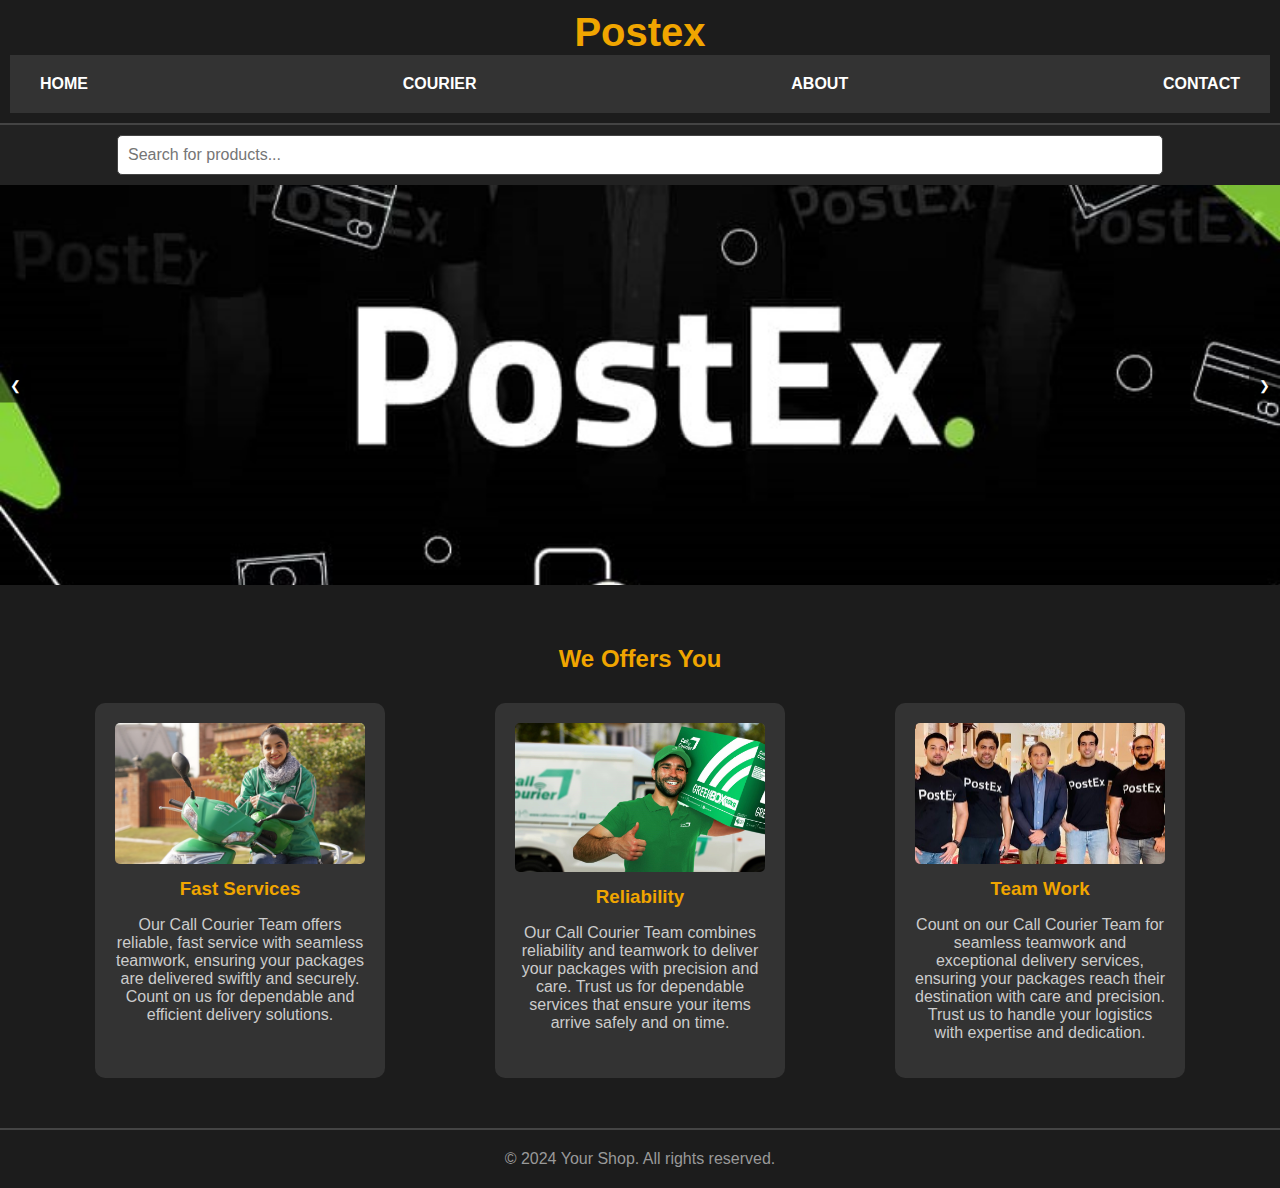
<file: call courier.html>
<!DOCTYPE html>
<html lang="en">
<head>
    <meta charset="UTF-8">
    <meta name="viewport" content="width=device-width, initial-scale=1.0">
    <title>Call Courier and Postex</title>
    <style>
        body {
            margin: 0;
            font-family: Arial, sans-serif;
            background-color: #121212;
            color: #ffffff;
        }
        header {
            background-color: #1c1c1c;
            padding: 10px;
            text-align: center;
            border-bottom: 2px solid #444;
        }
        header h1 {
            margin: 0;
            font-size: 2.5em;
            color: #f0a500;
        }
        nav {
            display: flex;
            justify-content: space-between;
            align-items: center;
            background-color: #333;
            padding: 10px;
            box-sizing: border-box;
        }
        nav a {
            color: #fff;
            padding: 10px 20px;
            text-decoration: none;
            text-transform: uppercase;
            font-weight: bold;
        }
        nav a:hover {
            background-color: #444;
        }
        .search-bar {
            display: flex;
            justify-content: center;
            width: 100%;
            padding: 10px 0;
            background-color: #222;
        }
        .search-bar input {
            width: 80%;
            padding: 10px;
            border: 1px solid #444;
            border-radius: 5px;
            font-size: 1em;
        }
        .hero {
            position: relative;
            width: 100%;
            height: 400px;
            overflow: hidden;
        }
        .slides {
            display: flex;
            transition: transform 0.5s ease-in-out;
        }
        .slide {
            min-width: 100%;
            box-sizing: border-box;
        }
        .slide img {
            width: 100%;
            
            object-fit: cover;
        }
        .controls {
            position: absolute;
            top: 50%;
            width: 100%;
            display: flex;
            justify-content: space-between;
            transform: translateY(-50%);
        }
        .controls button {
            background-color: rgba(0, 0, 0, 0.5);
            border: none;
            color: #fff;
            padding: 10px;
            cursor: pointer;
        }
        .controls button:hover {
            background-color: rgba(0, 0, 0, 0.8);
        }
        .featured-products {
            padding: 40px;
            background-color: #1c1c1c;
        }
        .featured-products h2 {
            text-align: center;
            color: #f0a500;
        }
        .product-list {
            display: flex;
            justify-content: space-around;
            flex-wrap: wrap;
        }
        .product {
            background-color: #333;
            border-radius: 10px;
            padding: 20px;
            margin: 10px;
            width: 250px;
            text-align: center;
        }
        .product img {
            max-width: 100%;
            border-radius: 5px;
        }
        .product h3 {
            margin: 10px 0;
            color: #f0a500;
        }
        .product p {
            color: #ccc;
        }
        .footer {
            background-color: #1c1c1c;
            padding: 20px;
            text-align: center;
            border-top: 2px solid #444;
        }
        .footer p {
            margin: 0;
            color: #999;
        }
    </style>
</head>
<body>

<header>
    <h1>Postex</h1>
    <nav>
        <a href="#">Home</a>
        <a href="courier page.htm">Courier</a> <!--courier page.html-->
        <a href="#">About</a>
        <a href="#">Contact</a> 
    </nav>
</header>

<div class="search-bar">
    <input type="text" placeholder="Search for products...">
</div>

<div class="hero">
    <div class="slides">
        <div class="slide">
            <img src="images/postex.jpg" alt="Slide 1">
        </div>
        <div class="slide">
            <img src="images/ccs.jpg 1.jpg" alt="Slide 2">
        </div>
        <div class="slide">
            <img src="images/ccs maps.jpg" alt="Slide 3">
        </div>
    </div>
    <div class="controls">
        <button id="prev">❮</button>
        <button id="next">❯</button>
    </div>
</div>

<section class="featured-products">
    <h2>We Offers You</h2>
    <div class="product-list">
        <div class="product">
            <img src="images/CallCourier-ProPakistani.jpg" alt="Product 1">
            <h3>Fast Services</h3>
            <p>Our Call Courier Team offers reliable, fast service with seamless teamwork, ensuring your packages are delivered swiftly and securely. Count on us for dependable and efficient delivery solutions.</p>
        </div>
        <div class="product">
            <img src="images/call courier services.jpg" alt="Product 2">
            <h3>Reliability</h3>
            <p>Our Call Courier Team combines reliability and teamwork to deliver your packages with precision and care. Trust us for dependable services that ensure your items arrive safely and on time.</p>
        </div>
        <div class="product">
            <img src="images/postecx.jpg" alt="Product 3">
            <h3>Team Work</h3>
            <p>Count on our Call Courier Team for seamless teamwork and exceptional delivery services, ensuring your packages reach their destination with care and precision. Trust us to handle your logistics with expertise and dedication.</p>
        </div>
    </div>
</section>

<footer class="footer">
    <p>&copy; 2024 Your Shop. All rights reserved.</p>
</footer>


<script>
    function goHome() {
        window.location.href = "call courier.html"; // Navigate to the main page
    }
console.log(document)
    let currentSlide = 0;
    const slides = document.querySelector('.slides');
    const slideCount = slides.children.length;

    document.getElementById('next').addEventListener('click', () => {
        currentSlide = (currentSlide + 1) % slideCount;
        updateSlidePosition();
    });

    document.getElementById('prev').addEventListener('click', () => {
        currentSlide = (currentSlide - 1 + slideCount) % slideCount;
        updateSlidePosition();
    });

    function updateSlidePosition() {
        slides.style.transform = `translateX(-${currentSlide * 100}%)`;
    }
</script>

<script>
    let currentSlide = 0;
    const slides = document.querySelector('.slides');
    const slideCount = slides.children.length;

    document.getElementById('next').addEventListener('click', () => {
        currentSlide = (currentSlide + 1) % slideCount;
        updateSlidePosition();
    });

    document.getElementById('prev').addEventListener('click', () => {
        currentSlide = (currentSlide - 1 + slideCount) % slideCount;
        updateSlidePosition();
    });

    function updateSlidePosition() {
        slides.style.transform = `translateX(-${currentSlide * 100}%)`;
    }
</script>

</body>
</html>
</file>
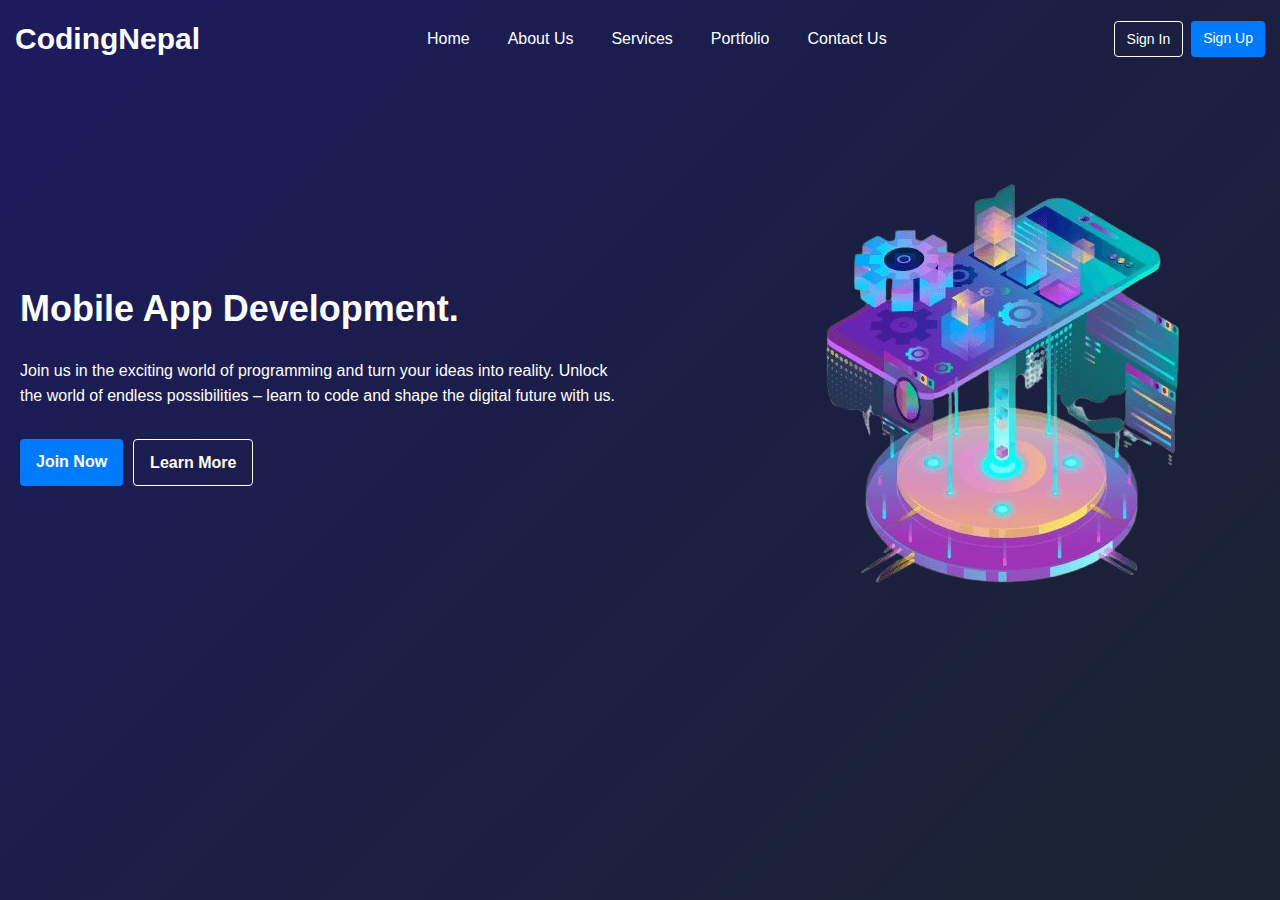
<file: checkcodingnepal.html>
<!DOCTYPE html>
<html lang="en">
<head>
    <meta charset="UTF-8">
    <meta name="viewport" content="width=device-width, initial-scale=1.0">
    <title>checkprogramm - Mobile App Development</title>
    <link rel="stylesheet" href="codingnepal.css">
</head>
<body>
    <header>
        <nav>
            <div class="logo">CodingNepal</div>
            <ul>
                <li><a href="#">Home</a></li>
                <li><a href="#">About Us</a></li>
                <li><a href="#">Services</a></li>
                <li><a href="#">Portfolio</a></li>
                <li><a href="#">Contact Us</a></li>
            </ul>
            <div class="auth-buttons">
                <a href="#" class="sign-in">Sign In</a>
                <a href="#" class="sign-up">Sign Up</a>
            </div>
        </nav>
    </header>

    <section class="hero">
        <div class="hero-content">
            <h1>Mobile App Development.</h1>
            <p>Join us in the exciting world of programming and turn your ideas into reality. Unlock the world of endless possibilities – learn to code and shape the digital future with us.</p>
            <div class="hero-buttons">
                <a href="#" class="btn join-now">Join Now</a>
                <a href="#" class="btn learn-more">Learn More</a>
            </div>
        </div>
        <div class="hero-image">
            <img src="images/project_pic-removebg-preview.png" alt="Mobile App Development">
        </div>
    </section>
</body>
</html>
</file>
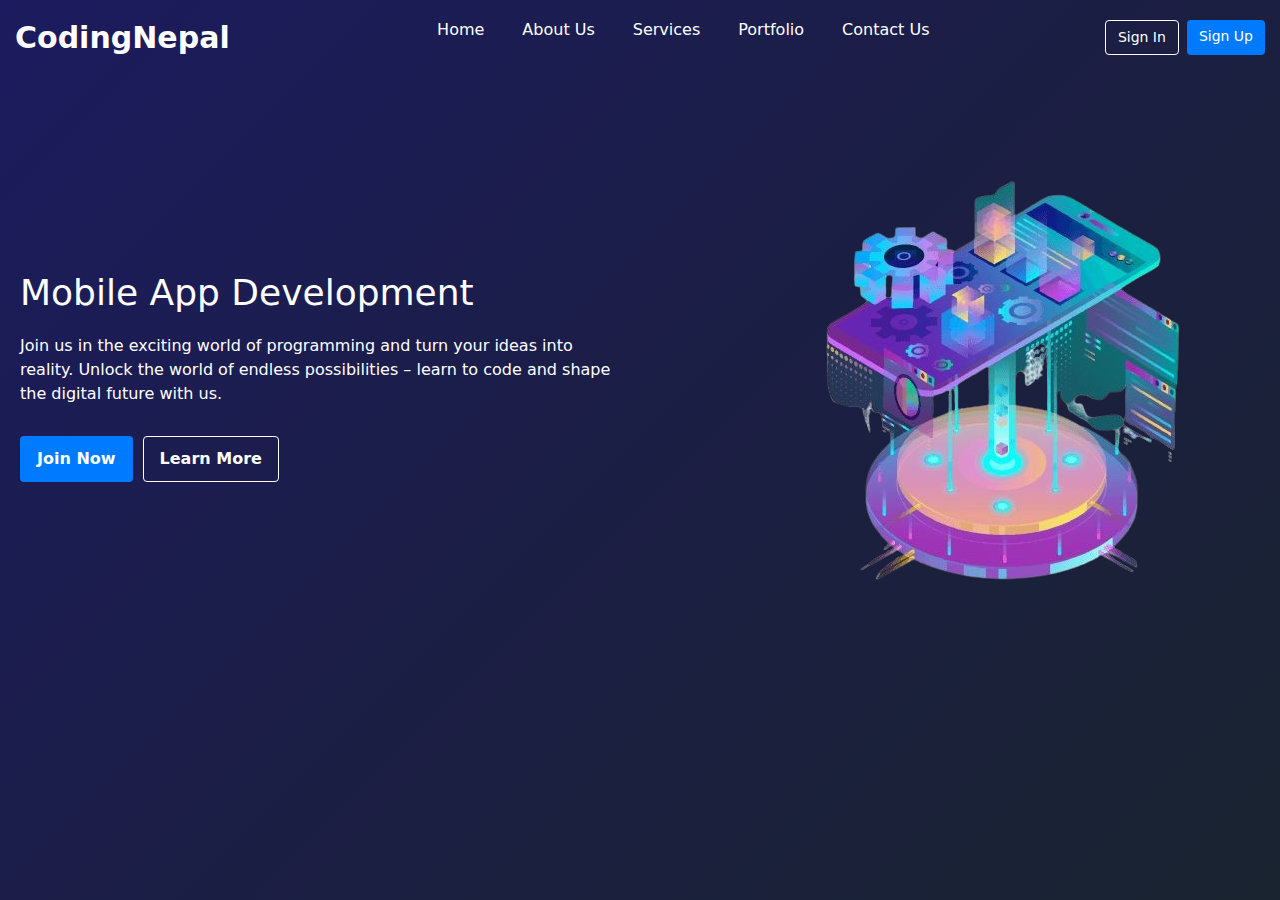
<file: CodingNepal.html>
<!DOCTYPE html>
<html lang="en">
<head>
    <meta charset="UTF-8">
    <meta name="viewport" content="width=device-width, initial-scale=1.0">
    <title>CodingNepal</title>
    <link rel="stylesheet" href="codingnepal.css">
    <link rel="stylesheet" href="https://cdn.jsdelivr.net/npm/bootstrap@5.3.3/dist/css/bootstrap.min.css" integrity="sha384-QWTKZyjpPEjISv5WaRU9OFeRpok6YctnYmDr5pNlyT2bRjXh0JMhjY6hW+ALEwIH" crossorigin="anonymous">
    <script src="https://cdn.jsdelivr.net/npm/bootstrap@5.3.3/dist/js/bootstrap.min.js" integrity="sha384-0pUGZvbkm6XF6gxjEnlmuGrJXVbNuzT9qBBavbLwCsOGabYfZo0T0to5eqruptLy" crossorigin="anonymous"></script>
    <script src="https://cdn.jsdelivr.net/npm/bootstrap@5.3.3/dist/js/bootstrap.bundle.min.js" integrity="sha384-YvpcrYf0tY3lHB60NNkmXc5s9fDVZLESaAA55NDzOxhy9GkcIdslK1eN7N6jIeHz" crossorigin="anonymous"></script>
<body>
    <header>

        <nav>
            <div class="logo">CodingNepal</div>
            <div class="hamburger">
                <div></div>
                <div></div>
                <div></div>
            </div>
            <ul class="nav-links">
                <li><a href="#">Home</a></li>
                <li><a href="#">About Us</a></li>
                <li><a href="#">Services</a></li>
                <li><a href="#">Portfolio</a></li>
                <li><a href="#">Contact Us</a></li>
            </ul>
            <div class="auth-buttons">
                <a href="#" class="sign-in">Sign In</a>
                <a href="#" class="sign-up">Sign Up</a>
            </div>
            </nav> 
          
            <div class="collapse navbar-collapse" id="navbarSupportedContent">
     
    </header>

    <section class="hero">
        <div class="hero-content">
            <h1>Mobile App Development</h1>
            <p>Join us in the exciting world of programming and turn your ideas into reality. Unlock the world of endless possibilities – learn to code and shape the digital future with us.</p>
            <div class="hero-buttons">
                <a href="#" class="btn join-now">Join Now</a>
                <a href="#" class="btn learn-more">Learn More</a>
            </div>
        </div>
        <div class="hero-image">
            <img src="images/project_pic-removebg-preview.png" alt="Mobile App Development">
        </div>
    </section>

    <script>
        // JavaScript to toggle the navigation menu
document.querySelector('.hamburger').addEventListener('click', function() {
    document.querySelector('nav ul').classList.toggle('show');
    
});

    </script>
</body>
</html>
</file>
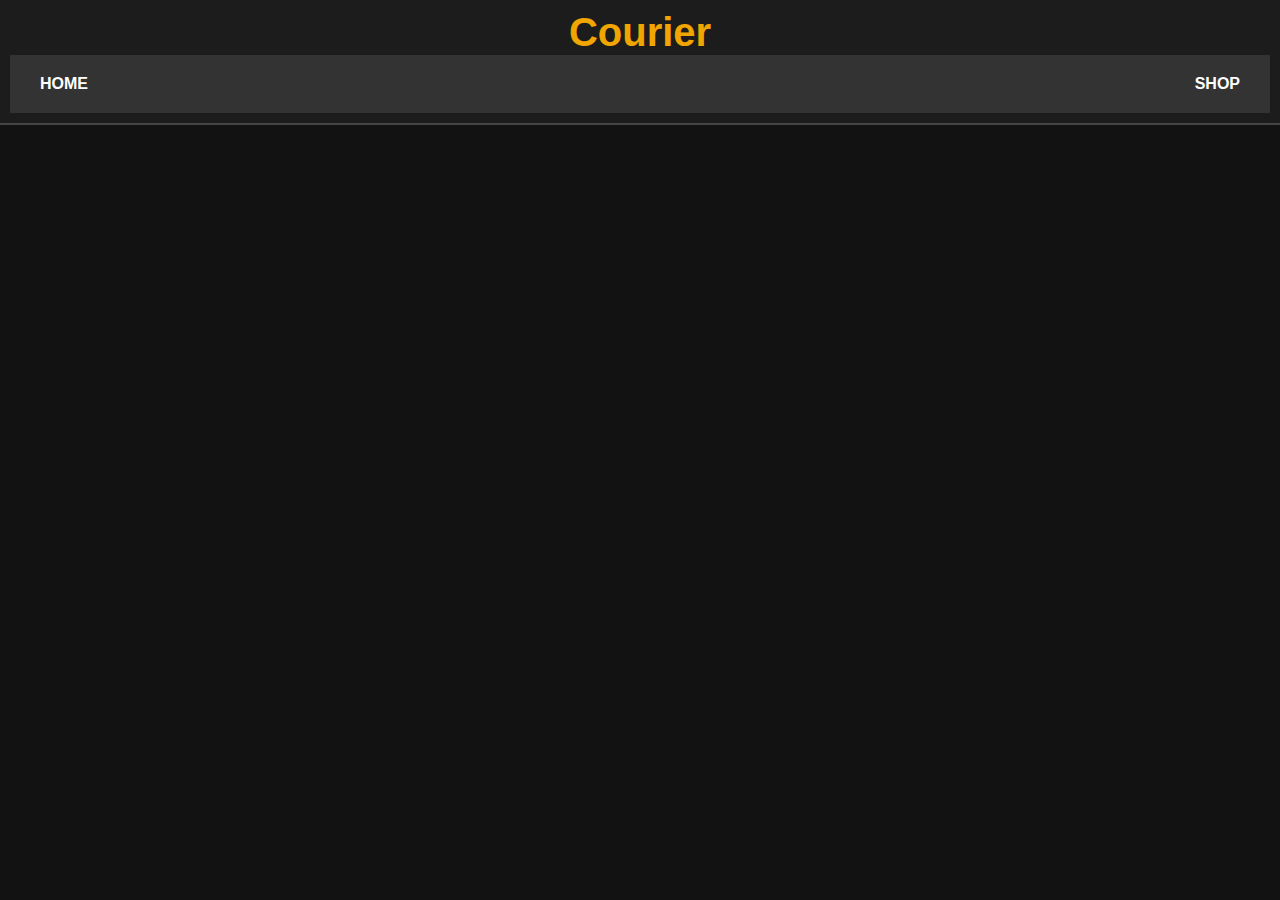
<file: courier page.html>
<!DOCTYPE html>
<html lang="en">
<head>
    <meta charset="UTF-8">
    <meta name="viewport" content="width=device-width, initial-scale=1.0">
    <title>Courier Services - Your Shop</title>
    <style>
        body {
            margin: 0;
            font-family: Arial, sans-serif;
            background-color: #121212;
            color: #ffffff;
        }
        header {
            background-color: #1c1c1c;
            padding: 10px;
            text-align: center;
            border-bottom: 2px solid #444;
        }
        header h1 {
            margin: 0;
            font-size: 2.5em;
            color: #f0a500;
        }
        nav {
            display: flex;
            justify-content: space-between;
            align-items: center;
            background-color: #333;
            padding: 10px;
            box-sizing: border-box;
        }
        nav a {
            color: #fff;
            padding: 10px 20px;
            text-decoration: none;
            text-transform: uppercase;
            font-weight: bold;
        }
        nav a:hover {
            background-color: #444;
        }
        .content {
            padding: 40px;
        }
        .content h2 {
            color: #f0a500;
            text-align: center;
        }
        .content p {
            color: #ccc;
            text-align: center;
        }
        .footer {
            background-color: #1c1c1c;
            padding: 20px;
            text-align: center;
            border-top: 2px solid #444;
        }
        .footer p {
            margin: 0;
            color: #999;
        }
    </style>
</head>
<body>

<header>
    <h1>Courier</h1>
    <nav>
        <a href="call courier.html">Home</a>
        <a href="shop.html">Shop</a>
        <a
</file>
<file: codingnepal.css>
/* General Styles */
* {
    margin: 0;
    padding: 0;
    box-sizing: border-box;
}

body {
    font-family: Arial, sans-serif;
    background: linear-gradient(135deg, #1c1b5f, #1b1e44, #1a2430);
    color: #fff;
    line-height: 1.6;
    min-height: 100vh;
    overflow-x: hidden; /* Prevent horizontal scrolling */
}

header {
    background: transparent;
    padding: 15px; 
    width: 100%;
}

nav {
    display: flex;
    justify-content: space-between;
    align-items: center;
    position: relative;
}

.logo {
    font-size: 30px; 
    font-weight: bold;
    color: white;
}

.nav-links {
    display: flex;
    align-items: center;
    transition: transform 0.3s ease-in-out;
    overflow: hidden; 
}

nav ul {
    list-style: none;
    display: flex;
    gap: 10px;
}

nav ul li a {
    color: #fff;
    text-decoration: none;
    padding: 8px 14px; 
    transition: background 0.3s;
}

nav ul li a:hover {
    background: rgba(255, 255, 255, 0.1);
    border-radius: 4px;
}

.auth-buttons {
    display: flex;
    gap: 8px; 
}

.auth-buttons a {
    text-decoration: none;
    padding: 6px 12px;
    border-radius: 4px;
    font-size: 14px; 
    transition: background 0.3s;
}

.auth-buttons .sign-in {
    background: transparent;
    border: 1px solid #fff;
    color: #fff;
}

.auth-buttons .sign-in:hover {
    background: rgba(255, 255, 255, 0.1);
}

.auth-buttons .sign-up {
    background: #007bff;
    color: #fff;
}

.auth-buttons .sign-up:hover {
    background: #0056b3;
}

.hero {
    display: flex;
    justify-content: space-between;
    align-items: center;
    padding: 60px 20px;
}

.hero-content {
    max-width: 600px;
}

.hero-content h1 {
    font-size: 36px;
    margin-bottom: 20px;
    color: white;
}

.hero-content p {
    font-size: 16px;
    margin-bottom: 30px;
    color: white;
}

.hero-buttons {
    display: flex;
    gap: 10px;
    justify-content: flex-start;
}

.hero-buttons .btn {
    text-decoration: none;
    padding: 10px 16px;
    border-radius: 4px;
    font-weight: bold;
    transition: background 0.3s;
}

.hero-buttons .join-now {
    background: #007bff;
    color: #fff;
}

.hero-buttons .join-now:hover {
    background: #0056b3;
}

.hero-buttons .learn-more {
    background: transparent;
    border: 1px solid #fff;
    color: #fff;
}

.hero-buttons .learn-more:hover {
    background: rgba(255, 255, 255, 0.1);
}

.hero-image img {
    max-width: 100%;
    height: auto;
}

/* Hamburger Menu Styles */
.hamburger {
    display: none;
    flex-direction: column;
    cursor: pointer;
}

.hamburger div {
    width: 20px;
    height: 2px;
    background: #fff;
    margin: 4px 0;
    transition: all 0.3s ease;
}

/* Slide-in Nav Styles */
@media (max-width: 768px) {
    .hero {
        flex-direction: column;
        text-align: center;
    }

    .hero-content {
        max-width: 100%;
    }

    .hero-buttons {
        justify-content: center;
    }

    .hero-image {
        margin-top: 30px;
    }

    nav ul {
        position: fixed;
        top: 0;
        left: -100%; /* Start off-screen */
        width: 250px;
        height: 100%;
        background: rgba(0, 0, 0, 0.9);
        flex-direction: column;
        gap: 10px;
        padding: 60px 20px; /* Padding for spacing the menu from the top */
        transform: translateX(-100%);
        transition: transform 0.3s ease-in-out;
    }

    nav ul.show {
        transform: translateX(0); /* Slide in the menu */
    }

    .hamburger {
        display: flex;
    }

    .nav-links {
        flex: 1;
        justify-content: flex-end;
    }
}

/* Button Alignment for Mobile View */
@media (max-width: 480px) {
    .hero-content h1 {
        font-size: 30px;
    }

    .hero-content p {
        font-size: 14px;
    }

    .hero-buttons .btn {
        padding: 8px 14px;
    }

    .hero-buttons {
        flex-direction: column;
        align-items: center;
        gap: 10px;
    }

    header {
        padding: 10px;
    }

    .auth-buttons a {
        padding: 4px 10px;
        font-size: 12px;
    }

    .hamburger div {
        width: 18px; /* Further reduced width for smallest screens */
    }
}
</file>
